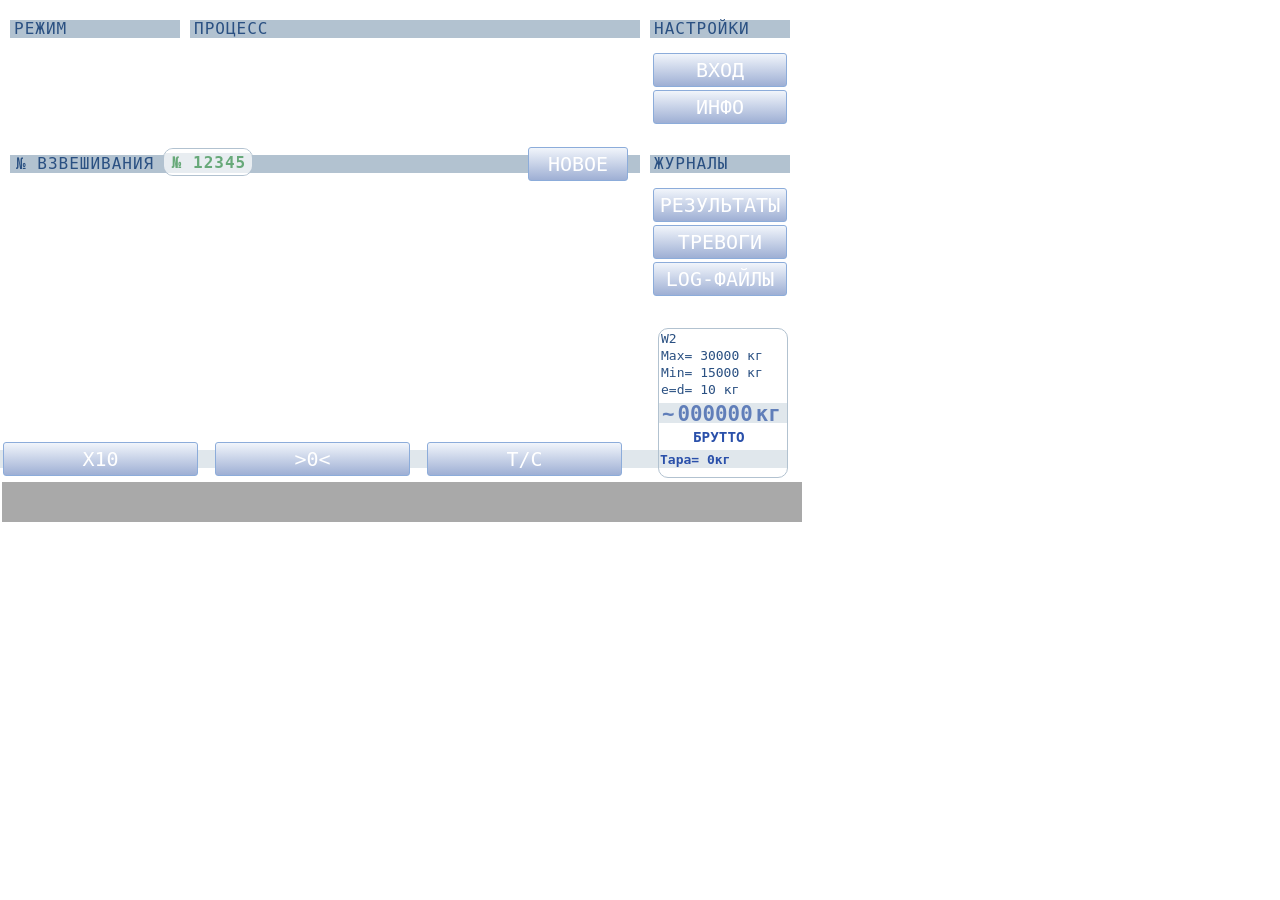
<file: index.html>
<html>
<head>
    <meta charset="UTF-8" http-equiv="Content-Language" content="en"/>
    <meta http-equiv="Content-Security-Policy" content="style-src 'self' 'unsafe-inline'; script-src 'self' 'unsafe-inline' 'unsafe-eval'; "/>
    <title>Matrix</title>
    <link rel="shortcut icon" href="images/matrix_logo.png" type="image/x-icon">
    <link rel="stylesheet" href="css/style.css">
    <link rel="stylesheet" href="css/tune.css">
    <link rel="stylesheet" href="css/modal.css">
    <link rel="stylesheet" href="css/results.css">
    <link rel="stylesheet" href="css/logs.css">
	<script src="scripts/jquery-3.7.1.min.js"></script>
	<script src="scripts/paho-mqtt.js"></script>	
    <script src="scripts/tune.js"></script>
    <script src="scripts/diag.js"></script>
    <script src="scripts/info.js"></script>
    <script src="scripts/results.js"></script>
    <script src="scripts/logs.js"></script>
    <script src="scripts/matrix.js" defer></script>

</head>
<body>
    <div id="p_matrix">
        <div class="block" id="mode">
	     	<hr class="cntrl_line" />
            <div class="block_title" left="0px">Режим</div>
	     	<div class="block_body" id="body_mode"></div>
        </div>
        
		<div class="block" id="process">
            <hr class="cntrl_line" />
            <div class="block_title" >Процесс</div>
	    	<div class="ind_contayner" id="state">
			<hr id="ind_cntrl_line" />
			<div class="ind_opac"></div>
			<div class="ind_str" id="state_val">Ожидание</div>
	    </div>
	    
		<div class="button" id="stop"><img src="images/icon_stop.png" width=20px height=20px margin="4px" float="left" alt="icon_stop"> СТОП</div>
	    <div class="button" id="confirmation">СОХРАНИТЬ</div>
	    <div class="button" id="reset">СБРОСИТЬ</div>
        <div class="block_body" id="id_mode_type">
<!--			
		<div class="ind_contayner" id="direct">
	        <hr id="ind_cntrl_line" />
			<div class="ind_opac"></div>
			<div class="ind_str" id="direct_val">Лево < > Право</div>
		</div>

		<div class="dropdown-content" id="dropdown_content_direct">
		     <a href=# id="direct_auto">Лево < > Право</a>
		     <a href=# id="direct_lr">Лево ->>- Право</a>
		     <a href=# id="direct_rl">Лево -<<- Право</a>
		</div>

		<div class="ind_contayner" id="loco">
		     <hr id="ind_cntrl_line" />
		     <div class="ind_opac"></div>
		     <div class="ind_str" id="loco_pos">Локо. не определен</div>
		</div>
		
		<div class="dropdown-content" id="dropdown_content_loco_pos">
		     <a href=# id="loco_pos_auto">Не определено</a>
		     <a href=# id="loco_pos_pull">Локо. тянет</a>
		     <a href=# id="loco_pos_push">Локо. толкает</a>
		</div>

        <div class="ind_contayner" id="dyn_axis">
		     <hr id="ind_cntrl_line" />
		     <div class="ind_opac"></div>
		     <div class="ind_str" id="dyn_cnt_axis">Кол-во осей ?</div>
		</div>

		<div class="dropdown-content" id="dropdown_content_dyn_cnt_axis">
	        <a href=# id="dyn_axis_2">2</a>
	        <a href=# id="dyn_axis_4">4</a>
	        <a href=# id="dyn_axis_6">6</a>
	   	    <a href=# id="dyn_axis_8">8</a>
		</div>

		<div id="label_target_weight">Целевой вес:</div>
		<input type="number" id="input_weight" min="0" max="100000" value="0">
		<div class="button" id="start_process"> Старт</div>
		<div class="button" id="stop_process"> Стоп</div>
		
		<div id="label_speed">Скорость</div>
		<div class="ind_contayner" id="speed">
		     <hr id="ind_cntrl_line" />
		     <div class="ind_opac"></div>
		     <div class="ind_str" id="speed_val">00.0 км/ч</div>
		</div>
		
		<div class="ind_contayner" id="revers">
		     <hr id="ind_cntrl_line" />
		     <div class="ind_opac"></div>
		     <div id="ind_str_revers_off">Реверс</div>
		</div>
		
		<div class="ind_contayner" id="alarm">
		     <hr id="ind_cntrl_line" />
		     <div class="ind_opac"></div>
		     <div class="ind_str" id="ind_str_alarm">Тревога!</div>
		</div>
-->
			</div>
        </div>

        <div class="block" id="tune">
             <hr class="cntrl_line" />
	     <div class="block_title">Настройки</div>
	     <div class="block_body">
	          <div class="button" id="enter">Вход</div>
	          <div class="button" id="info">ИНФО</div>
	     </div>
    </div>

    <div class="block" id="train">
        <hr class="cntrl_line" />
<!--	 <div class="block_title_l_2">Состав</div> -->
		<div class="block_title_l_2">№ ВЗВЕШИВАНИЯ</div>
<!--	 <div class="block_title_l_220">Суммарная масса</div> -->
	 	<div class="ind_contayner" id="num_train">
          <hr id="ind_cntrl_line" />
	      <div class="ind_opac"></div>
	      <div class="ind_str" id="num_train_val">123456</div>
     	</div>
<!--		
	 <div class="ind_contayner" id="sum_weight">
          <hr id="ind_cntrl_line" />
	      <div class="ind_opac"></div>
	      <div class="ind_str" id="train_weight">0123456789</div>
     </div>
-->
         <div class="button" id="new_train">НОВОЕ</div>
         <div id="camera"></div>
         <div class="button" id="scroll_left"> < </div>
         <div id="wagons">
	      	<div id="scroll_wagons"></div>
	 	</div>
         <div class="button" id="scroll_right"> > </div>
         <div class="button" id="new_car"> +</div>
	 	<div class="block_body">
	      <div id="img_left_2"></div>
	      <div id="img_left_4"></div>
	      <div id="img_left_6"></div>
	      <div id="img_left_8"></div>
	      <div id="img_loco_left_right"></div>
	      <div id="img_loco_right_left"></div>
	      <div id="img_right_2"></div>
	      <div id="img_right_4"></div>
	      <div id="img_right_6"></div>
	      <div id="img_right_8"></div>
	 	</div>
			 
	 	<div id="results_train">Результаты взвешивания</div>
			 
     	<div id="static_window">
          <div id="lab_static_weight">Масса:</div>
			<div id="id_stability_static" class="weight_info"><span>~</span></div>
			<div id="id_weight_static" class="weight_info"><pre>22360</pre></div>
			<div id="id_weight_unit_static" class="weight_info"><span>кг</span></div>
			<div class="clear"></div>						
			<div id="id_weight_type_static" class="weight_info"><span>БРУТТО</span></div>
			<div class="clear"></div>						
			<div id="id_weight_tare_static" class="weight_info">Тара = <span>0<span> кг</span></div>


<!--			<div id="static_weight"><span>22360</span></div> -->
<!--			
          <hr>
          <div id="lab_static_axis">Кол.осей:</div>
          <div id="static_cnt_axis">?</div>
          <div class="dropdown-content" id="dropdown_content_cnt_axis">
	        <a href=# id="axis_2">2</a>
	        <a href=# id="axis_4">4</a>
	        <a href=# id="axis_6">6</a>
	     	<a href=# id="axis_8">8</a>
	      </div>
-->
         <div class="button" id="save_car"> СОХРАНИТЬ</div>
       </div>
    </div>
        <div class="block" id="journal">
            <hr class="cntrl_line" />
			<div class="block_title">Журналы</div>
			<div class="block_body">
				<div class="button" id="result">Результаты</div>
				<div class="button" id="events">Тревоги</div>
				<div class="button" id="log">Log-файлы</div>
<!--				<div class="button" id="diagnostics">Диагностика</div> -->
			</div>
        </div>
        
		<div class="block" id="scales"></div>
			 
		
        <div class="block" id="cntrl">
            <hr class="cntrl_line" id="cntrl_line_long"/>
            <div class="button" id="x10">x10</div>
            <div class="button" id="zero">>0<</div>
            <div class="button" id="tare">Т/С</div>
<!--            
			<div class="ind_contayner" id="brutto">
                <hr id="ind_cntrl_line" />
				<div class="ind_opac"></div>
                <div class="ind_str">Брутто</div>
            </div>
-->
        </div>

        <div class="ind_contayner" id="sum_cur">
			<hr class="cntrl_line" id="cntrl_line_w2_1"/>
<!--			<hr class="cntrl_line" id="cntrl_line_w2"/> -->
			<div id="id_range_number" class="range_info" >W<span>2</span></div>
			<div id="id_range_max" class="range_info">Max= <span>30000</span> <span>кг</span></div>
			<div id="id_range_min" class="range_info">Min= <span>15000</span> <span>кг</span></div>
			<div id="id_range_discreteness" class="range_info">e=d= <span>10</span> <span>кг</span></div>
			<div class="clear"></div>						
			<div id="id_stability" class="weight_info"><span>~</span></div>
			<div id="id_weight" class="weight_info"><pre>000000</pre></div>
			<div id="id_weight_unit" class="weight_info"><span>кг</span></div>
			<div class="clear"></div>						
			<div id="id_weight_type" class="weight_info"><span>БРУТТО</span></div>
			<div class="clear"></div>						
			<div id="id_weight_tare" class="weight_info">Тара= <span>0<span>кг</span></div>

<!--			<div id="id_weight_unit" class="weight_info"><pre><span>кг</span></pre></div> -->
<!--			<div class="ind_str" id="sum_cur_val">~10000 кг</div> -->
		</div>


				
<!-- The Modal -->
	<div id="myModalAddTrain" class="modal">

  <!-- Модальное содержание -->
  		<div class="modal-content">
    		<div class="modal-body">
      			<p>Добавить новый состав?</p>
				<button id="BtnYesTrain" class="modal-btn">ДА</button>
				<button id="BtnNoTrain" class="modal-btn">НЕТ</button>
    		</div>
  		</div>
	</div>

	<div id="myModalAddCar" class="modal">

  <!-- Модальное содержание -->
  		<div class="modal-content">
    		<div class="modal-body">
      			<p>Добавить новый вагон?</p>
				<button id="BtnYesCar" class="modal-btn">ДА</button>
				<button id="BtnNoCar" class="modal-btn">НЕТ</button>
    		</div>
  		</div>
	</div>

	<div id="myModalResetResult" class="modal">

  <!-- Модальное содержание -->
  		<div class="modal-content">
    		<div class="modal-body">
      			<p>Сбросить результаты взвешивания?</p>
				<button id="BtnYesReset" class="modal-btn">ДА</button>
				<button id="BtnNoReset" class="modal-btn">НЕТ</button>
    		</div>
  		</div>
	</div>


	<div id="myModalX10" class="modal">

  <!-- Модальное содержание -->
  		<div class="modal-content">
    		<div class="modal-body">
    			<p>Пароль:</p>
    			<input  type="password" placeholder="Пароль" autocomplete="off" class="input" id="input_pswd"> 
    			<p id="chk_pswd">???</p>   		
				<button id="BtnSendX10" class="modal-btn">Выполнить</button>
				<button id="BtnCloseX10" class="modal-btn">НЕТ</button>
    		</div>
  		</div>
	</div>

        
    </div>
            <div class="block_status" id="msg_status">
            <ul id="msg_list">
            </ul>
            </div>
	
    <div id="p_tune">
		<hr class="cntrl_line" />
		<div class="block_title">Настройки</div>
		<div class="block_body">
<!--		
			<div class="tabs">
				<div class="tabs__nav">
					<a class="tabs__link tabs__link_active" href="#content-1">Аппаратура</a>
					<a class="tabs__link" href="#content-2">Весы</a>
					<a class="tabs__link" href="#content-3">Контроллеры</a>
					<a class="tabs__link" href="#content-4">Приложения</a>
					<a class="tabs__link" href="#content-5">Настройка сети</a>
					<a class="tabs__link" href="#content-6">Результаты</a>
					<a class="tabs__link" href="#content-7">Обслуживание</a>
				</div>
				<div class="tabs__content">
					<div class="tabs__pane tabs__pane_show" id="content-1">
						Содержимое 1...
					</div>	
					<div class="tabs__pane" id="content-2">
						Содержимое 2...
					</div>
					<div class="tabs__pane" id="content-3">
						Содержимое 3...
					</div>
					<div class="tabs__pane" id="content-4">
						Содержимое 4...
					</div>
					<div class="tabs__pane" id="content-5">
						Содержимое 5...
					</div>
					<div class="tabs__pane" id="content-6">
						Содержимое 6...
					</div>
					<div class="tabs__pane" id="content-7">
						Содержимое 7...
					</div>
				</div>
			</div>
-->		

			<div class="block_l_5_t_405">
				<div class="button" id="tune_exit">ВЫХОД</div>
			</div>
		</div>
	</div>
    <div id="p_results">
		<hr class="cntrl_line" />
		<div class="block_title">Результаты</div>
		<div class="block_body">
			<div id="oResultsInfo">
				<div id="listProtocols"></div>
				<div id="infoProtocol"></div>
			</div>
			<div class = "block_l_5_t_405">
				<div class="button" id="result_exit">ВЫХОД</div>
			</div>
		</div>
	</div>
    <div id="p_alarms">
		<hr class="cntrl_line" />
		<div class="block_title">Тревоги</div>
		<div class="block_body">
        	<div class="block_l_5_t_405">
				<div class="button" id="alarm_exit">ВЫХОД</div>
        	</div>
        </div>
	</div>
    <div id="p_logs">
		<hr class="cntrl_line" />
		<div class="block_title">LOG файлы</div>
		<div class="block_body">
			<div id="oLogsInfo">
				<div id="listLogs"></div>
				<div id="infoLog"></div>
			</div>
        	<div class="block_l_5_t_405">
				<div class="button" id="log_exit">ВЫХОД</div>
        	</div>
        </div>
	</div>
        <div id="p_diagnostics">
		<hr class="cntrl_line" />
		<div class="block_title">Диагностика</div>
		<div class="block_body">
        	     <div class="block_l_5_t_405">
		          <div class="button" id="diag_exit">ВЫХОД</div>
        	          </div>
                </div>
	</div>
        <div id="p_info">
		<hr class="cntrl_line" />
		<div class="block_title">Информация</div>
		<div class="block_body">
        	     <div class="block_l_5_t_405">
		          <div class="button" id="info_exit">ВЫХОД</div>
        	          </div>
                </div>
	</div>


	</body>
</html>
</file>
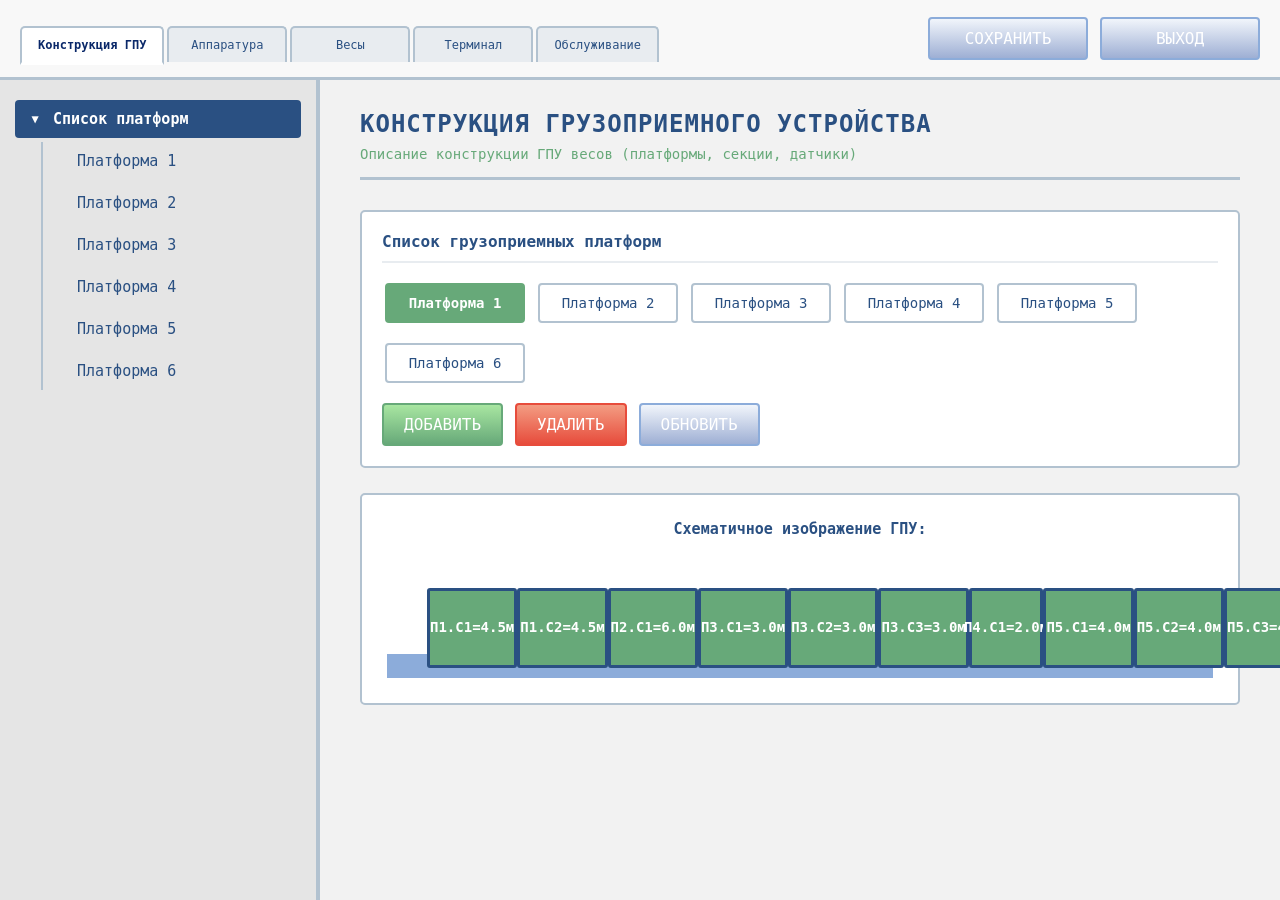
<file: configuration.html>
<!DOCTYPE html>
<html>
<head>
    <meta charset="UTF-8" http-equiv="Content-Language" content="ru"/>
    <title>Matrix - Конфигуратор</title>
    <link rel="shortcut icon" href="images/matrix_logo.png" type="image/x-icon">
    <link rel="stylesheet" href="css/style.css">
    <link rel="stylesheet" href="css/config-fullhd.css">
    <script src="scripts/jquery-3.7.1.min.js"></script>
</head>
<body>
    <!-- Контейнер Full HD -->
    <div id="p_configuration">
        
        <!-- ВЕРХНЯЯ ПАНЕЛЬ С ВКЛАДКАМИ (Рисунок 8.3-1) -->
        <div class="config_header">
            <div class="config_tabs">
                <div class="tab_item active" data-section="gpu">Конструкция ГПУ</div>
                <div class="tab_item" data-section="hardware">Аппаратура</div>
                <div class="tab_item" data-section="scales">Весы</div>
                <div class="tab_item" data-section="terminal">Терминал</div>
                <div class="tab_item" data-section="service">Обслуживание</div>
            </div>
            
            <!-- Кнопки управления (правый верхний угол) -->
            <div class="config_actions">
                <div class="button" id="btn_save">СОХРАНИТЬ</div>
                <div class="button" id="btn_exit">ВЫХОД</div>
            </div>
        </div>

        <!-- ОСНОВНАЯ ОБЛАСТЬ -->
        <div class="config_content">

            <!-- ============================================== -->
            <!-- РАЗДЕЛ: Конструкция ГПУ (8.4) -->
            <!-- ============================================== -->
            <div class="param_section" id="section_gpu">
                <!-- Дерево генерируется динамически из renderGPU -->
                <div class="section_tree"></div>
                <div class="section_params">
                    <div class="section_title">
                        <h2>Конструкция грузоприемного устройства</h2>
                        <p class="section_desc">Описание конструкции ГПУ весов (платформы, секции, датчики)</p>
                    </div>
                    <!-- sub_section блоки генерируются динамически из renderGPU -->
                </div>
            </div>

            <!-- ============================================== -->
            <!-- РАЗДЕЛ: Аппаратура (8.5) -->
            <!-- ============================================== -->
            <div class="param_section" id="section_hardware" style="display: none;">
                <div class="section_tree">
                    <div class="tree_item active" data-sub="hardware-channels">Измерительные каналы</div>
                    <div class="tree_item" data-sub="hardware-inputs">Дискретные входы</div>
                    <div class="tree_item" data-sub="hardware-outputs">Дискретные выходы</div>
                    <div class="tree_item" data-sub="hardware-modules">Внешние модули ДВВ</div>
                </div>
                <div class="section_params">
                    <div class="section_title">
                        <h2>Аппаратура</h2>
                        <p class="section_desc">Конфигурирование измерительных каналов и внешних устройств</p>
                    </div>
                    <div class="sub_section active" data-sub="hardware-channels"></div>
                    <div class="sub_section" data-sub="hardware-inputs"></div>
                    <div class="sub_section" data-sub="hardware-outputs"></div>
                    <div class="sub_section" data-sub="hardware-modules"></div>
                </div>
            </div>

            <!-- ============================================== -->
            <!-- РАЗДЕЛ: Весы (8.6) -->
            <!-- ============================================== -->
            <div class="param_section" id="section_scales" style="display: none;">
                <!-- Дерево генерируется динамически из renderScales -->
                <div class="section_tree"></div>
                <div class="section_params">
                    <div class="section_title">
                        <h2>Настройка весов</h2>
                        <p class="section_desc">Калибровка, диапазоны, фильтры, операции с нулем и тарой</p>
                    </div>
                    <!-- sub_section блоки генерируются динамически из renderScales -->
                </div>
            </div>

            <!-- ============================================== -->
            <!-- РАЗДЕЛ: Терминал (8.7) -->
            <!-- ============================================== -->
            <div class="param_section" id="section_terminal" style="display: none;">
                <div class="section_tree">
                    <div class="tree_item active" data-sub="terminal-general">Общие данные</div>
                    <div class="tree_item" data-sub="terminal-users">Пользователи</div>
                    <div class="tree_item" data-sub="terminal-regional">Региональные установки</div>
                    <div class="tree_item" data-sub="terminal-datetime">Дата и время</div>
                </div>
                <div class="section_params">
                    <div class="section_title">
                        <h2>Настройки терминала</h2>
                        <p class="section_desc">Пользователи, региональные установки, дата и время</p>
                    </div>
                    <div class="sub_section active" data-sub="terminal-general"></div>
                    <div class="sub_section" data-sub="terminal-users"></div>
                    <div class="sub_section" data-sub="terminal-regional"></div>
                    <div class="sub_section" data-sub="terminal-datetime"></div>
                </div>
            </div>

            <!-- ============================================== -->
            <!-- РАЗДЕЛ: Обслуживание (8.8) -->
            <!-- ============================================== -->
            <div class="param_section" id="section_service" style="display: none;">
                <div class="section_tree">
                    <div class="tree_item active" data-sub="service-diagnostics">Диагностика</div>
                    <div class="tree_item" data-sub="service-backup">Резервное копирование</div>
                    <div class="tree_item" data-sub="service-update">Обновление ПО</div>
                    <div class="tree_item" data-sub="service-system">Системные действия</div>
                </div>
                <div class="section_params">
                    <div class="section_title">
                        <h2>Обслуживание</h2>
                        <p class="section_desc">Диагностика, обновление ПО, резервное копирование</p>
                    </div>
                    <div class="sub_section active" data-sub="service-diagnostics">
                        <fieldset class="param_fieldset">
                            <legend>Диагностика системы</legend>
                            <div class="param_row">
                                <div class="button" style="width: 220px;">Проверка датчиков</div>
                                <div class="button" style="width: 220px;">Проверка каналов</div>
                            </div>
                            <div class="param_row">
                                <div class="button" style="width: 220px;">Тест входов/выходов</div>
                                <div class="button" style="width: 220px;">Тест связи</div>
                            </div>
                            <div class="param_row">
                                <label class="param_label_long">Журнал диагностики:</label>
                                <div class="button" style="width: 150px;">Просмотр</div>
                                <div class="button" style="width: 150px;">Очистить</div>
                            </div>
                        </fieldset>
                    </div>
                    <div class="sub_section" data-sub="service-backup">
                        <fieldset class="param_fieldset">
                            <legend>Резервное копирование</legend>
                            <div class="param_row">
                                <label class="param_label_long">Резервная копия конфигурации:</label>
                                <div class="button button-add" style="width: 180px;">Создать копию</div>
                            </div>
                            <div class="param_row">
                                <label class="param_label_long">Восстановить конфигурацию:</label>
                                <div class="button" style="width: 180px;">Загрузить копию</div>
                            </div>
                            <div class="param_row">
                                <label class="param_label_long">Экспорт результатов:</label>
                                <div class="button" style="width: 180px;">Экспорт в CSV</div>
                            </div>
                        </fieldset>
                    </div>
                    <div class="sub_section" data-sub="service-update">
                        <fieldset class="param_fieldset">
                            <legend>Обновление программного обеспечения</legend>
                            <div class="param_row">
                                <label class="param_label_long">Текущая версия ПО:</label>
                                <input type="text" class="param_input" value="1.0.5" readonly style="background: #f0f0f0;" />
                            </div>
                            <div class="param_row">
                                <label class="param_label_long">Файл обновления:</label>
                                <input type="file" class="param_input" accept=".bin,.hex,.fw" />
                            </div>
                            <div class="param_row">
                                <div class="button button-add" style="width: 200px;">Загрузить обновление</div>
                            </div>
                            <div class="param_row" style="margin-top: 15px; padding: 10px; background: #fff3cd; border: 2px solid #F39C12; border-radius: 4px;">
                                <label style="color: #856404; font-size: 13px;">Внимание! Обновление ПО может занять несколько минут. Не выключайте питание во время обновления!</label>
                            </div>
                        </fieldset>
                    </div>
                    <div class="sub_section" data-sub="service-system">
                        <fieldset class="param_fieldset">
                            <legend>Системные действия</legend>
                            <div class="param_row">
                                <div class="button" style="width: 200px;">Перезагрузка</div>
                                <div class="button button-delete" style="width: 250px;">Сброс до заводских</div>
                            </div>
                        </fieldset>
                    </div>
                </div>
            </div>

        </div><!-- /config_content -->

    </div><!-- /p_configuration -->

    <!-- Модули конфигуратора -->
    <script src="scripts/config/config-data.js"></script>
    <script src="scripts/config/nav.js"></script>
    <script src="scripts/config/actions.js"></script>
    <script src="scripts/config/render/gpu.js"></script>
    <script src="scripts/config/render/hardware.js"></script>
    <script src="scripts/config/render/scales.js"></script>
    <script src="scripts/config/render/terminal.js"></script>
    <script src="scripts/config/collect/collect.js"></script>
    <script src="scripts/config/app.js"></script>
</body>
</html>
</file>
<file: css/style.css>
* {
    margin: 0;
    padding: 0;
}

*,
*::before,
*::after {
    box-sizing: border-box;
}

.document {
    font-family:monospace;
}

.block {
    position: absolute;
/*
    width: inherit;
    height: inherit;
    background: -moz-linear-gradient(bottom, #f1f5fb 0%, #fff 90%);
    background: -webkit-linear-gradient(bottom, #f1f5fb 0%, #fff 90%);
    background: -o-linear-gradient(bottom, #f1f5fb 0%, #fff 90%);
    background: -ms-linear-gradient(bottom, #f1f5fb 0%, #fff 90%);
    background: linear-gradient(bottom, #f1f5fb 0%, #fff 90%);
*/
}

.block_l_5_t_405 {
    left: 0px;
    top: 405px;
    position: absolute;
    width: inherit;
	height: inherit;
	background: -moz-linear-gradient(bottom, #f1f5fb 0%, #fff 90%);
	background: -webkit-linear-gradient(bottom, #f1f5fb 0%, #fff 90%);
	background: -o-linear-gradient(bottom, #f1f5fb 0%, #fff 90%);
	background: -ms-linear-gradient(bottom, #f1f5fb 0%, #fff 90%);
	background: linear-gradient(bottom, #f1f5fb 0%, #fff 90%);
}

.block_title {
    position: absolute;
    width: inherit;
    font-family:monospace;
    letter-spacing: 1px;
    font-size: 16px;
    font-weight: 400;
    color: #2A5082;
	text-transform: uppercase;
	padding: 2px;
	margin-top: 2px;
	margin-left: 2px;
    background-color: transparent; /*#B2C2D0; /*#8CACDA; /*#A5ADBF;*/
	
}

.block_status {
    position: absolute;
    width: inherit;
    font-family:monospace;
    letter-spacing: 1px;
    font-size: 16px;
    font-weight: 400;
/*	text-transform: uppercase; */
	padding: 0px;
	margin-top: 2px;
	margin-left: 2px;
    background-color: darkgray;	/*transparent; /*#B2C2D0; /*#8CACDA; /*#A5ADBF;*/
}

.block_title_l_2 {
    left: 2px;
    position: absolute;
    width: inherit;
    font-family:monospace;
	letter-spacing: 1px;
    font-size: 16px;
	font-weight: 400;
    color: #2A5082;
	text-transform: uppercase;
	padding: 2px;
	margin-top: 2px;
	margin-left: 2px;
    background-color: transparent; /*#B2C2D0; /*#8CACDA; /*#A5ADBF;*/
	
}

.block_title_l_220 {
    left: 220px;
    position: absolute;
    width: inherit;
    font-family:monospace;
	letter-spacing: 1px;
    font-size: 16px;
	font-weight: 400;
    color: #2A5082;
	text-transform: uppercase;
	padding: 2px;
	margin-top: 2px;
	margin-left: 2px;
    background-color: transparent; /*#B2C2D0; /*#8CACDA; /*#A5ADBF;*/
	
}

.block_body {
    position: absolute;
	width: inherit;
	top: 35px;
	left: 0px;
}

.button {
    color: white;
	background: linear-gradient(to top, #9EAFD4, #F1F5FB);
    font-family:monospace;
    font-size: 20px;
    text-align: center;
	text-transform: uppercase;
    margin: 3px;
	padding: 4px;
    cursor: pointer;
	border: 1px solid #8cacda;
	border-radius: 3px 3px 3px 3px;
}

.platforma_on {
    font-family:monospace;
    color: white;
    background: #67A979;
	border-style: solid;
	border-color: #67A979;
	border-width: 1px;
    font-size: 14px;
    text-align: center;
    margin: 5px 0px 5px 3px; 
    cursor: pointer;
    height: 24px; 
    padding-top: 6px;
}

.platforma_off {
    font-family:monospace;
    color: darkgray;
    background: white;
	border-style: solid;
	border-color: #67A979;
	border-width: 1px;
    font-size: 14px;
    text-align: center;
    margin: 5px 0px 5px 3px; 
    cursor: pointer;
    height: 24px; 
    padding-top: 6px;
}

/* Датчик колеса */
.wd {
	background: orange;
	border: orange solid 0px;
	width: 12px;
	height: 8px;
	top: 4px;	
	float: left;
	position: absolute;

}

/* Вид индикаторов */
.ind_contayner { /* Контейнер с индикатором */
    position: absolute;
	width: 185px;
    height: 28px;    // 34px;
	border-radius: 10px;
    border: 1px solid #B2C2D0;
    background-color: transparent;
    margin: 3px;
	padding: 0px;
    overflow: hidden;
}

.ind_switch {
    font-family:monospace;
    color: teal;
    background-color: white;
    border-radius: 15px;
    border: 1px solid darkgray;
    font-size: 18px;
    text-align: center;
    margin: 5px;
    cursor: pointer;
}

.ind_opac { /* Прозрачность подложки индикатора */
    position: absolute;
	width: inherit;
    height: 28px;      //34px;
	margin 1px;
    background-color: white;
	opacity: 0.7;
    top: 0px;
	left: 0px;
	padding: 0px;
}

.ind_str { /* Информационное поле индикатора */
    position: absolute;
    width: inherit;
    height: 18px;
    top: 4px;    //7px;
    font-family:monospace;
	letter-spacing: 1px;
	font-weight: 600;
	font-size: 16px;
    text-align: center;
	text-transform: uppercase;
	color: #67A979; /*#66B821; /* Зеленый */ /*#B2C2D0;*/
    background-color: transparent;
	opacity: 1;
}

.wagon {
/*	display: inline-block; */
    font-family:monospace;
	font-size: 18px;
    text-align: center;	
	color: green;
	width: 34px;
	height: 24px;
	border: 1px solid darkgray;
	border-radius: 5px;
	float: left;
	margin: 1px;
    background-color:white;
}
.cur_wagon {
/*	display: inline-block; */
    font-family:monospace;
	font-size: 18px;
    text-align: center;	
	color: white;
	width: 34px;
	height: 24px;
	border: 1px solid darkgray;
	border-radius: 5px;
	float: left;
	margin: 1px;
    background-color: green;
}


.tabs {
    width: 800px;
	height: 400px;
    margin-left: auto;
    margin-right: auto;
    border: 1px solid lightgray;
}

.tabs__nav {
    display: flex;
    flex-wrap: wrap;
    list-style-type: none;
    background: #f8f8f8;
    margin: 0;
    border-bottom: 1px solid lightgray;
}


.tabs__link {
    padding: 1px 1px;
    text-decoration: none;
    color: black;
    text-align: center;
    flex-shrink: 0;
    flex-grow: 1;
}

.tabs__link_active {
    background: lightgray;
    cursor: default;
}

.tabs__link:not(.tabs__link_active):hover,
.tabs__link:not(.tabs__link_active):focus,
.tabs__link_ver:not(.tabs__link_active):hover,
.tabs__link_ver:not(.tabs__link_active):focus
 {
    background-color: #efefef;
}

.tabs__content {
    padding: 10px 4px;
	height: 375px;
	overflow-y: scroll;
	scroll-behavior: smooth; /* <--- */
}


.tabs__pane {
    display: none;
}

.tabs__pane_show {
    display: block;
}


/*
.tabs {
    font-size: 0;
    max-width: 800px;
    max-height: 500px;
    margin-left: 1px;
    margin-right: 1px;
}

.tabs>input[type="radio"] {
    display: none;
}
*/

/* скрыть контент по умолчанию */
/*
.tabs>div {
    display: none;
    border: 1px solid #e0e0e0;
    padding: 1px 1px;
    font-size: 16px;
}

.tabs>label {
    display: inline-block;
    text-align: center;
    vertical-align: middle;
    user-select: none;
    background-color: #f5f5f5;
    border: 1px solid #e0e0e0;
    padding: 2px 8px;
    font-size: 16px;
    line-height: 1.5;
    transition: color 0.15s ease-in-out, background-color 0.15s ease-in-out;
    cursor: pointer;
    position: relative;
    top: 1px;
}

.tabs>label:not(:first-of-type) {
    border-left: none;
}

.tabs>input[type="radio"]:checked+label {
    background-color: #fff;
    border-bottom: 1px solid #fff;
}
*/

/* отобразить контент, связанный с вабранной радиокнопкой (input type="radio") */
/*
#tab-btn-1:checked~#content-1,
#tab-btn-2:checked~#content-2,
#tab-btn-3:checked~#content-3,
#tab-btn-4:checked~#content-4,
#tab-btn-5:checked~#content-5,
#tab-btn-6:checked~#content-6,
#tab-btn-7:checked~#content-7
 {
	display: block;
}
*/
/*
.weight_info {
	opacity: 0.7;
	float: left;
    color: #2A5082;
}
*/
.clear {
    clear: both;
}

.range_info {
	font-family:monospace;	
    color: #2A5082;
	background-color: /*#B2C2D0;*//*darkgray;*/	transparent; /*#B2C2D0; /*#8CACDA; /*#A5ADBF;*/	
//	border-radius: 3px 3px 3px 3px;	
	padding-top: 2px;
	padding-left: 2px;
	padding-right: 5px;
//	color: #fff;
	text-align: right;
	float: left;
	font-size:100%;
	border: 0px solid #fff;
	border-right: 1px solid #fff;
	white-space: pre;
//	height: 100%;
}

.weight_info {
	font-family:monospace;	
	float: left;
    color: #2A50AA;
	font-weight: bold;
	background-color: transparent;
}

.equal {
	float: left;
	padding-top: 5px;
	padding-left: 1px;
}
#id_stability, #id_weight,#id_weight_unit {
	font-family:monospace;	
	padding-top: 5px;
	padding-left: 3px;
	font-weight: bold;
	font-size: 160%;
	height: 28px;
/*	width: 10px;*/
/*	float: left; */
}

#id_stability_static,  #id_weight_static, #id_weight_unit_static { 
	font-family:monospace;	
	padding-top: 12px;
	padding-left: 3px;
	font-weight: bold;
	font-size: 200%;
	height: 28px;
/*	width: 10px;*/
/*	float: left; */
}



#id_weight_tare {
    text-align: left;
	padding-top: 7px;
	padding-left: 1px;
}

#id_weight_type {
	padding-top: 4px; 
	padding-left: 34px;
	font-weight: bold;
	font-size: 110%;
}

#id_weight_tare_static {
    text-align: left;
	padding-top: 5px;
	padding-left: 1px;
	font-size: 140%;
}


#id_weight_type_static
{
	padding-top: 6px; 
	padding-left: 80px;
	font-weight: bold;
	font-size: 140%;
}

#results_train { /* Окно с результатами */
	display: none;
    position: absolute;
	width: inherit;
	height: 220px;
	top: 25px;
	left: 10px;
    font-family:monospace;
	font-size: 16px;
	
	overflow-y: auto;	
}

#ind_cntrl_line {  /* Подложка под информационное поле индикатора */
    position: absolute;
    top: 4px; //8px;
    left: 0;
    width: inherit;
    height: 18px;
    border: none;
    background-color: #B2C2D0;
    overflow: hidden;
}

#img_left_2 { /* Левая часть изображения 2-осного вагона */
	opacity: 0;
	display: block;
	position: absolute;
	clear: both;
	top: 35px;
	left: 0px;
	width: 304px;
	height: 180px;
	background-image: url("images/2_axles_left.png");
	background-size: cover;
	background-origin: inherit;
	transition: all ease 1000ms;
}

#img_left_4 { /* Левая часть изображения 4-осного вагона */
	opacity: 0;
	display: block;
	position: absolute;
	clear: both;
	top: 35px;
	left: 0px;
	width: 304px;
	height: 180px;
	background-image: url("images/4_axles_left.png");
	background-size: cover;
	background-origin: inherit;
	transition: all ease 1000ms;	
}

#img_left_6 { /* Левая часть изображения 6-осного вагона */
	opacity: 0;
	display: block;
	position: absolute;
	clear: both;
	top: 35px;
	left: 0px;
	width: 304px;
	height: 180px;
	background-image: url("images/6_axles_left.png");
	background-size: cover;
	background-origin: inherit;
	transition: all ease 1000ms;	
}

#img_left_8 { /* Левая часть изображения 8-осного вагона */
	opacity: 0;
	display: block;
	position: absolute;
	clear: both;
	top: 35px;
	left: 0px;
	width: 304px;
	height: 180px;
	background-image: url("images/8_axles_left.png");
	background-size: cover;
	background-origin: inherit;
	transition: all ease 1000ms;	
}

#img_loco { /* Изображение локомотива */
	opacity: 0;
	display: block;
	position: absolute;
	clear: both;
	top: 68px;
	left: 0px;
	width: 610px;
	height: 220px;
	background-image: url("images/loko.png");
	background-size: 610px 220px;
	background-origin: inherit;
	transition: all ease 1000ms;	
}

#img_loco_left_right { /* Изображение локомотива */
	opacity: 0;
	display: block;
	position: absolute;
	clear: both;
	top: 35px;
	left: 0px;
	width: 614px;
	height: 180px;
	background-image: url("images/Loco_left_right.png");
	background-size: cover;
	background-origin: inherit;
	transition: all ease 1000ms;	
}

#img_loco_right_left { /* Изображение локомотива */
	opacity: 0;
	display: block;
	position: absolute;
	clear: both;
	top: 35px;
	left: 0px;
	width: 614px;
	height: 180px;
	background-image: url("images/Loco_right_left.png");
	background-size: cover;
/*	background-size: 610px 220px;*/
	background-origin: inherit;
	transition: all ease 1000ms;	
}


#img_right_2 { /* Правая часть изображения 2-осного вагона */
	opacity: 0;
	display: block;
	position: absolute;
	clear: left;
	top: 35px;
	left: 304px;
	width: 304px;
	height: 180px;
	background-image: url("images/2_axles_right.png");
	background-size: cover;
	background-origin: inherit;
	transition: all ease 1000ms;
}

#img_right_4 { /* Правая часть изображения 4-осного вагона */
	opacity: 0;
	display: block;
	position: absolute;	
	clear: left;
	top: 35px;
	left: 304px;
	width: 304px;
	height: 180px;
	background-image: url("images/4_axles_right.png"); 
	background-size: cover;
	background-origin: inherit;
	transition: all ease 1000ms;
}

#img_right_6 { /* Правая часть изображения 6-осного вагона */
	opacity: 0;
	display: block;
	position: absolute;	
	clear: left;
	top: 35px;
	left: 304px;
	width: 304px;
	height: 180px;
	background-image: url("images/6_axles_right.png"); 
	background-size: cover;
	background-origin: inherit;
	transition: all ease 1000ms;
}

#img_right_8 { /* Правая часть изображения 8-осного вагона */
	opacity: 0;
	display: block;
	position: absolute;	
	clear: left;
	top: 35px;
	left: 304px;
	width: 304px;
	height: 180px;
	background-image: url("images/8_axles_right.png"); 
	background-size: cover;
	background-origin: inherit;
	transition: all ease 1000ms;
}


#p_matrix, #p_tune, #p_results, #p_alarms, #p_logs, #p_diagnostics, #p_info { /* Окна контроллера */
    width: 800px;
    height: 480px;
    overflow: hidden;
    background-color: #FFFFFF;/*azure;*/
    position: absolute;
    left: 0;
    top: 0;
}

#p_tune, #p_results, #p_alarms, #p_logs, #p_diagnostics, #p_info {
	display: none;
}

#mode {
    top: 15px;
    left: 10px;
    width: 170px;
    height: 120px;
}

#process {
	top: 15px;
    left: 190px;
    width: 450px;
    height: 120px;
}

#tune {
    top: 15px;
    left: 650px;
    width: 140px;
    height: 120px;
}

#train {
    top: 150px;
    left: 10px;
    width: 630px;
    height: 290px;
    background: white;
}

#journal {
    top: 150px;
    left: 650px;
    width: 140px;
    height: 180px;
}

#mode_static,#mode_static_1 {
    top: 10px;
    left: 10px;
    width: 160px;
    height: 60px;	//50px;
    padding-top: 12px;
}

#state {
    left: 77px; 
    top: -6px;
	width: 110px;
    height: 34px;
}

#direct {
  	position: relative;
//  	display: inline-block;
    
    left: 2px; 
    top: 0px;
}

#loco {
      position: relative;
    left: 2px;
#    top: 40px;
    top: 2px;
}

#dyn_axis {
    display: none;
      position: relative;
    left: 2px;
#    top: 40px;
    top: 2px;
    cursor: pointer;
}

#label_speed {
    font-family:monospace;
	font-weight: 400;
	letter-spacing: 1px;
	text-transform: uppercase;
    top: 5px; 
    left: 205px;
    width: 100px;
	
    text-align: center;
    background-color: transparent;
    color: #B2C2D0;
    position: absolute;
    font-size: 16px;
    margin: 5px;
}

#label_target_weight {
	display: none;
    font-family:monospace;
	font-weight: 600;
	letter-spacing: 1px;
	text-transform: uppercase;
    top: 5px; 
    left: 205px;
    width: 100px;
	
    text-align: center;
    background-color: transparent;
//    color: #B2C2D0;
    color: #0A2869;
    position: absolute;
    font-size: 12px;
    margin: 5px;
}

#input_weight {
	display: none;
    font-family:monospace;
	font-weight: 400;
	letter-spacing: 1px;
	text-transform: uppercase;
    top: 2px; 
    left: 320px;
    width: 90px;
 
    text-align: left;
    background-color: transparent;
//    color: #B2C2D0;
    color: #0A2869;
    position: absolute;
    font-size: 16px;
    margin: 5px;
}

#start_process {
	display: none;
	position: absolute;
    left: 205px;
    top:  40px;
    width: 100px;
    color: green;
}

#stop_process {
	display: none;
	position: absolute;
    left: 320px;
    top:  40px;
    width: 100px;
    color: red;
}

#speed {
    font-family:monospace;
    top: 40px; 
    left: 205px;
    width: 100px;
    position: absolute;
}

#speed_val {
    font-family:monospace;
	color: #0A2869;
/*    top: 75px; 
    left: 205px;
    width: inherit;
    text-align: center;
    background-color: white;
    color: blue;
    position: absolute;
    font-size: 18px;
    margin: 0px 5px 5px 5px;
	padding-top: 5px;*/
}

#stop {
    position: absolute;
    top: -6px;
    left: 325px;
    width: 100px;
/*    height: 26px;*/
    text-align: center;
/*    padding-top: 4px;
    padding-right: 6px;
	padding: 2px;*/
    display:inline-block;
}

#confirmation {
    position: absolute;
    top: -6px;
    left: 220px;
    width: 110px;
    text-align: center;
    display:inline-block;
}

#reset {
    position: absolute;
    top: -6px;
    left: 340px;
    width: 100px;
    text-align: center;
    display:inline-block;
    color: red;
}

#new_train {
    position: absolute;
    top: -6px;
    left: 515px;
    width: 100px;
    text-align: center;
    display:inline-block;
}

#start img {
    position: absolute;    
    float:left;
    top: -1px;
    left: 0px;
    height:100%;
}

#revers {
    left: 325px; 
    top:  0px;
    width: 110px;
}

#ind_str_revers_off {
    position: absolute;
    width: inherit;
    height: 20px;
    font-family:monospace;
	font-weight: 600;
	font-size: 16px;
	text-transform: uppercase;
	color: darkgray;
    text-align: center;
	letter-spacing: 1px;
    background-color: transparent;
	opacity: 1;
    top: 4px;    //7px;
   
}

#alarm {
    left: 325px; 
    top:  40px;
    width: 110px;
}

/*
#events {
    left: 300px; 
    top:  60px;
    width: 160px;
}
*/
#ind_str_alarm {
    position: absolute;
    width: inherit;
    height: 20px;
    font-family:monospace;
	font-weight: 600;
	font-size: 16px;
    text-align: center;
	text-transform: uppercase;
	color: darkgray;
	text-align: center;
	letter-spacing: 1px;
    background-color: transparent;
	opacity: 1;
    top: 4px;    //7px;
}

#num_train {
    left: 150px;	//75px; 
    top: -5px;
    width: 90px;
}

#sum_weight {
    left: 385px; 
    top: -5px;
    width: 100px;
}

#cntrl {
    top: 445px;
    left: 0px;
    width: 630px;
    height: 20px;
/*    background: transparent; !!!!!!!Возможно оставить*/
}

#status {
    top: 480px;
    left: 0px;
    width: 120px;
    height: 20px;
/*    background: transparent; !!!!!!!Возможно оставить*/
}

#msg_status {
    color: white;
/*
    top: 0px;
    left: 130px;
    width: 670px;
    height: 18px;
*/
	top: 480px;
    left: 0px;
    width: 800px;
    height: 40px;
    overflow-y: auto;
/*    background: transparent; !!!!!!!Возможно оставить*/
}

.cntrl_line {
    position: absolute;
    top: 5px; /*12px;*/
    left: 0; /*5px;*/
    width: inherit; /*790px;*/
    height: 18px;
    border: none;
    background-color: #B2C2D0;
    color: darkgray;
}
#cntrl_line_w2_1 {
	top: 74px;
	height: 20px;
	opacity: 0.4;
}
#cntrl_line_w2 {
	top: 120px;
	opacity: 0.4;
}
#cntrl_line_long {
	width: 788;
	opacity: 0.4;
}
#scales {
    top: 400px;
    left: 0px;
    width: 800px;
    height: 40px;
    background: transparent;
}

#x10 {
    position: absolute;
    top: -6px;
	left: 0px;
    width: 195px;
}
#zero {
    position: absolute;
	top: -6px;
    left: 212px;
    width: 195px;
}
#tare {
    position: absolute; 
	top: -6px;	
    left: 424px;
    width: 195px;
}

#sum_cur {
    position: absolute; 
 	top: 325px;
    left: 655px; 
    width: 130px;
    height: 150px;
	opacity: 1.0;
}

#sum_cur_val {
    position: absolute; 
	font-family:monospace;
    font-size: 20px; 
	top: 5px;
	color: #0A2869;
/*    left: 660px; */
    width: 120px;
 /*   height: 24px;*/
}

#brutto {
    position: absolute; 
    top: -4px;
	left: 655px; 
    width: 130px;
/*    height: 24px;
    opacity: 0.7;*/
}

#ind_str_brutto {
    width: inheerit;
    height: 16px;
    color: teal;
    background-color: transparent;
    top: 4px;
    text-align: center;
    position: absolute;
}


#wagons {
         display: none;
/*	display: block; */
	position: absolute;
	top: 40px;
	left: 40px;
/*	left: 70px; */
/*	width: 494px; */
	width: 434px;
	height: 30px;
        border: 1px solid darkgray;
        overflow: hidden;
}

#camera {
	opacity: 0;
    display: block;
	position: absolute;
	top: 36px;
	left: 590px;
	width: 40px;
	height: 40px;
	background-image: url("images/camera_r.png");
	background-size: cover;
	background-origin: inherit;
	transition: all ease 100ms;
}

#scroll_left {
    display: none;
	position: absolute;
	top: 36px;
	left: 10px;
	width: 20px;
	font-size: 20px;
	font-weight: bold;
}

#scroll_right {
         display: none;
	position: absolute;
	top: 36px;
	left: 480px;
	width: 20px;
	font-size: 20px;
	font-weight: bold;
}

#new_car {
         display: none;
	position: absolute;
	top: 36px;
	left: 515px;
	width: 100px;
	font-size: 20px;
	font-weight: bold;
}

#scroll_wagons {
    width: 20000px;
    position: relative;
    left: 0px;
    transition: all ease 1s;
}

#static_window {
    display: none;
    position: relative;
	width: 240px;
	height: 140px;
	top: 50px;
    left: 180px;
	border-radius: 4px 4px 4px 4px;    
	border: 1px solid #8cacda;
	background: white;
}

#lab_static_weight {
	color: gray;
	position: relative;
	font-family: monospace;
    font-size: 20px; 
   	font-weight: 100%;
   	padding-left: 4px;
   	padding-top: 14px;
   	display:inline-block;
	float: left;
}

#static_weight {
	color: darkblue;
	position: relative;
	font-family: monospace;
    font-size: 300%; 
   	font-weight: bold;
   	padding-left: 50px;
   	padding-top: 10px;
	display:inline-block;  	
}

#lab_static_axis {
	color: gray;
	position: relative;
	font-family: monospace;
    font-size: 20px; 
   	font-weight: 600;
   	padding-left: 12px;
   	padding-top: 4px;
   	display:inline-block;
}

#static_cnt_axis {
	color: darkblue;
	position: relative;
	font-family: monospace;
    font-size: 22px; 
   	font-weight: 1000;
   	padding-left: 10px;
   	padding-top: 4px;
	display:inline-block;  	
	cursor: pointer;
}

#save_car {
	margin-top: 38px;
}

.dropdown-content {
  display: none;
  position: absolute;
  background-color: #f1f1f1;
  min-width: 190px;
  overflow: auto;
  box-shadow: 0px 8px 16px 0px rgba(0,0,0,0.2);
  z-index: 1;
}

.dropdown-content a {
  text-transform: uppercase;
  font-size: 16px; 
  color: green;
  padding: 8px 14px;
  text-decoration: none;
  display: block;
}

.dropdown-content a:hover {background-color: #ddd;}

.show {display: block;}
</file>
<file: css/tune.css>
* {
    margin: 0;
    padding: 0;
}

*,
*::before,
*::after {
   box-sizing: border-box;
}

.tabs {
    width: 800px;
	height: 400px;
    margin-left: auto;
    margin-right: auto;
    border: 1px solid lightgray;
}

.tabs__nav {
    display: flex;
    flex-wrap: wrap;
    list-style-type: none;
    background: #f8f8f8;
    margin: 0;
    border-bottom: 1px solid lightgray;
}


.tabs__link {
    padding: 1px 1px;
    text-decoration: none;
    color: black;
    text-align: center;
    flex-shrink: 0;
    flex-grow: 1;
}

.tabs__link_active {
    background: lightgray;
    cursor: default;
}

.tabs__link:not(.tabs__link_active):hover,
.tabs__link:not(.tabs__link_active):focus,
.tabs__link_ver:not(.tabs__link_active):hover,
.tabs__link_ver:not(.tabs__link_active):focus
 {
    background-color: #efefef;
}

.tabs__content {
    padding: 10px 4px;
	height: 375px;
	overflow-y: scroll;
	scroll-behavior: smooth; /* <--- */
}


.tabs__pane {
    display: none;
}

.tabs__pane_show {
    display: block;
}

.pane_tune {
}	

.menu_tune_1 {
}	

/*
.tabs {
    font-size: 0;
    max-width: 800px;
    max-height: 500px;
    margin-left: 1px;
    margin-right: 1px;
}

.tabs>input[type="radio"] {
    display: none;
}
*/

/* скрыть контент по умолчанию */
/*
.tabs>div {
    display: none;
    border: 1px solid #e0e0e0;
    padding: 1px 1px;
    font-size: 16px;
}

.tabs>label {
    display: inline-block;
    text-align: center;
    vertical-align: middle;
    user-select: none;
    background-color: #f5f5f5;
    border: 1px solid #e0e0e0;
    padding: 2px 8px;
    font-size: 16px;
    line-height: 1.5;
    transition: color 0.15s ease-in-out, background-color 0.15s ease-in-out;
    cursor: pointer;
    position: relative;
    top: 1px;
}

.tabs>label:not(:first-of-type) {
    border-left: none;
}

.tabs>input[type="radio"]:checked+label {
    background-color: #fff;
    border-bottom: 1px solid #fff;
}
*/

/* отобразить контент, связанный с вабранной радиокнопкой (input type="radio") */
/*
#tab-btn-1:checked~#content-1,
#tab-btn-2:checked~#content-2,
#tab-btn-3:checked~#content-3,
#tab-btn-4:checked~#content-4,
#tab-btn-5:checked~#content-5,
#tab-btn-6:checked~#content-6,
#tab-btn-7:checked~#content-7
 {
	display: block;
}
*/
</file>
<file: css/modal.css>
/* Модальный (фон) */
.modal {
  display: none; /* Скрыто по умолчанию */
  position: fixed; /* Оставаться на месте */
  z-index: 1; /* Сидеть на вершине */
  padding-top: 100px; /* Расположение коробки */
  left: 0;
  top: 0;
  width: 100%; /* Полная ширина */
  height: 100%; /* Полная высота */
  overflow: auto; /* Включите прокрутку, если это необходимо */
  background-color: rgb(0,0,0); /* Цвет запасной вариант  */
  background-color: rgba(0,0,0,0.4); /*Черный с непрозрачностью */
}

/* Модальное содержание */
.modal-content {
  font-size: 22px; 
/*  position: relative; */
  position: absolute;
  left: 30%;
  background-color: #fefefe;
  margin: auto;
  padding: 5px;
  border: 1px solid #888;
  width: 250px;
  box-shadow: 0 4px 8px 0 rgba(0,0,0,0.2),0 6px 20px 0 rgba(0,0,0,0.19);
/*  
  -webkit-animation-name: animatetop;
  -webkit-animation-duration: 0.4s;
  animation-name: animatetop;
  animation-duration: 0.4s
*/  
}

/* Добавить анимацию */
@-webkit-keyframes animatetop {
  from {top:-300px; opacity:0} 
  to {top:0; opacity:1}
}

@keyframes animatetop {
  from {top:-300px; opacity:0}
  to {top:0; opacity:1}
}

.modal-btn {
 	width: 100px;
}

.modal-content input {outline: none; border: 1px solid gray; margin: 10px 0; width: 100%;}
.modal-content #chk_pswd {outline: none; margin: 10px 0; width: 100%; color: red; font-size: 16px; }
</file>
<file: css/results.css>
#oResultsInfo {
	position: absolute;
	left: 0px;
	top: 0px;
  	background-color: rgb(250,250,250); 	
  	width: 800px; 
  	height: 405px;
}

#listProtocols {
	position: absolute;
	left: 5px;
	top: 0px;
  	background-color: rgb(220,220,220); 	
  	width: 260px; 
  	height: 405px;
	overflow-y: auto;
	overflow-x: auto;
}

#listProtocols  ul li {
    list-style-type: none;
    margin-top: 10px;
    clear: left;
    cursor: pointer;
}
#listProtocols  ul {
    margin: 0px;
    padding: 0px;
    color: #525252;
}


#listProtocols > ul > li:hover {
  	color: red;
  	background: white;
}


#listProtocols  ul li {
    text-decoration: none;
    color: #525252;
}
/*
#listProtocols > ul > li:active {
    text-decoration: none;
    color: red;
  	background: white;
}
*/
#infoProtocol {
	position: absolute;
	left: 265px;
	top: 0px;
  	background-color: rgb(220,220,220); 	
  	width: 550px; 
  	height: 405px;
	overflow-y: auto;
	overflow-x: auto;
	font-family: monospace;
}

#infoProtocol p {
	margin: 5px;
}
</file>
<file: css/logs.css>
#oLogsInfo {
	position: absolute;
	left: 0px;
	top: 0px;
  	background-color: rgb(250,250,250); 	
  	width: 800px; 
  	height: 405px;
}

#listLogs {
	position: absolute;
	left: 5px;
	top: 0px;
  	background-color: rgb(220,220,220); 	
  	width: 260px; 
  	height: 405px;
	overflow-y: auto;
	overflow-x: auto;
}

#listLogs  ul li {
    list-style-type: none;
    margin-top: 10px;
    clear: left;
    cursor: pointer;
}
#listLogs  ul {
    margin: 0px;
    padding: 0px;
    color: #525252;
}


#listLogs > ul > li:hover {
  	color: red;
  	background: white;
}


#listLogs  ul li {
    text-decoration: none;
    color: #525252;
}
/*
#listProtocols > ul > li:active {
    text-decoration: none;
    color: red;
  	background: white;
}
*/
#infoLog {
	position: absolute;
	left: 265px;
	top: 0px;
  	background-color: rgb(220,220,220); 	
  	width: 550px; 
  	height: 405px;
	overflow-y: auto;
	overflow-x: auto;
	font-family: monospace;
}

#infoLog p {
	margin: 5px;
	overflow-y: auto;
	overflow-x: auto;
}
</file>
<file: css/config-fullhd.css>
/* ===========================
   Matrix Configuration - Full HD
   1920×1080, в стиле site_1
   По макетам из PDF (параграф 8)
   =========================== */

/* Основной контейнер Full HD */
#p_configuration {
    width: 1920px;
    height: 1080px;
    margin: 0 auto;
    background-color: #FFFFFF;
    display: grid;
    grid-template-rows: 80px 1fr;
    font-family: monospace;
}

/* ===========================
   ВЕРХНЯЯ ПАНЕЛЬ (Header)
   =========================== */
.config_header {
    display: grid;
    grid-template-columns: 1fr auto;
    gap: 20px;
    padding: 15px 20px;
    background: #f8f8f8;
    border-bottom: 3px solid #B2C2D0;
}

/* Вкладки разделов (Рисунок 8.3-1) */
.config_tabs {
    display: flex;
    gap: 3px;
    align-items: flex-end;
}

.tab_item {
    padding: 12px 20px;
    font-size: 14px;
    font-weight: 400;
    text-align: center;
    color: #2A5082;
    background: #E8ECF0;
    border: 2px solid #B2C2D0;
    border-bottom: none;
    border-radius: 5px 5px 0 0;
    cursor: pointer;
    transition: all 0.2s;
    white-space: nowrap;
    min-width: 140px;
}

.tab_item:hover {
    background: #D8E2EB;
}

.tab_item.active {
    background: #FFFFFF;
    color: #0A2869;
    font-weight: 600;
    border-bottom: 3px solid #FFFFFF;
    margin-bottom: -3px;
    position: relative;
    z-index: 2;
}

/* Кнопки управления (правый верхний угол) */
.config_actions {
    display: flex;
    gap: 12px;
    align-items: center;
}

.config_actions .button {
    min-width: 160px;
    font-size: 16px;
}

/* ===========================
   ОСНОВНАЯ ОБЛАСТЬ
   =========================== */
.config_content {
    display: block;
    overflow: hidden;
    height: 100%;
}

/* ===========================
   ЛЕВАЯ ЧАСТЬ: Дерево
   =========================== */
.config_tree {
    background-color: rgb(229, 229, 229);
    border-right: 4px solid #B2C2D0;
    overflow-y: auto;
    overflow-x: hidden;
    padding: 20px 15px;
}

/* Узел дерева */
.tree_node {
    margin-bottom: 4px;
}

.tree_label {
    display: flex;
    align-items: center;
    gap: 10px;
    padding: 10px 12px;
    cursor: pointer;
    border-radius: 4px;
    transition: all 0.2s;
    color: #2A5082;
    font-size: 15px;
}

.tree_label:hover {
    background: rgba(103, 169, 121, 0.15);
}

.tree_label.active {
    background: #2A5082;
    color: white;
    font-weight: 600;
}

.tree_icon {
    font-size: 12px;
    width: 16px;
    text-align: center;
    flex-shrink: 0;
}

.tree_text {
    flex: 1;
}

.tree_children {
    margin-left: 26px;
    border-left: 2px solid #B2C2D0;
    padding-left: 10px;
    margin-top: 4px;
}

/* ===========================
   ПРАВАЯ ЧАСТЬ: Параметры
   =========================== */
.config_params {
    background-color: rgb(242, 242, 242);
    overflow-y: auto;
    overflow-x: hidden;
    padding: 30px 40px;
}

/* Секция параметров (двухколоночный layout: дерево + параметры) */
.param_section {
    display: grid;
    grid-template-columns: 380px 1fr;
    gap: 0;
    height: 100%;
    overflow: hidden;
}

/* Локальное дерево навигации внутри секции */
.section_tree {
    background-color: rgb(229, 229, 229);
    border-right: 4px solid #B2C2D0;
    overflow-y: auto;
    overflow-x: hidden;
    padding: 20px 15px;
}

.tree_item {
    display: flex;
    align-items: center;
    padding: 10px 12px;
    cursor: pointer;
    border-radius: 4px;
    transition: all 0.2s;
    color: #2A5082;
    font-size: 15px;
    margin-bottom: 4px;
}

.tree_item:hover {
    background: rgba(103, 169, 121, 0.15);
}

.tree_item.active {
    background: #2A5082;
    color: white;
    font-weight: 600;
}

/* Родительский узел дерева (с иконкой раскрытия) */
.tree_item.parent {
    display: flex;
    align-items: center;
    gap: 10px;
}

/* Дочерний узел дерева (вложенный) */
.tree_item.child {
    padding-left: 24px;
}

/* Вложенный список внутри section_tree */
.section_tree .tree_children {
    margin-left: 26px;
    border-left: 2px solid #B2C2D0;
    padding-left: 10px;
    margin-top: 4px;
}

/* Параметры справа от дерева */
.section_params {
    background-color: rgb(242, 242, 242);
    overflow-y: auto;
    overflow-x: hidden;
    padding: 30px 40px;
    max-width: 1400px;
}

/* Скроллбары для локального дерева и параметров */
.section_tree::-webkit-scrollbar,
.section_params::-webkit-scrollbar {
    width: 12px;
}

.section_tree::-webkit-scrollbar-track,
.section_params::-webkit-scrollbar-track {
    background: #E5E5E5;
}

.section_tree::-webkit-scrollbar-thumb,
.section_params::-webkit-scrollbar-thumb {
    background: #B2C2D0;
    border-radius: 6px;
}

.section_tree::-webkit-scrollbar-thumb:hover,
.section_params::-webkit-scrollbar-thumb:hover {
    background: #8CACDA;
}

/* Подразделы (переключаются деревом) */
.sub_section {
    display: none;
}

.sub_section.active {
    display: block;
}

/* Заголовок секции */
.section_title {
    margin-bottom: 30px;
    padding-bottom: 15px;
    border-bottom: 3px solid #B2C2D0;
}

.section_title h2 {
    font-size: 24px;
    font-weight: 600;
    color: #2A5082;
    margin: 0 0 8px 0;
    text-transform: uppercase;
    letter-spacing: 1px;
}

.section_desc {
    font-size: 14px;
    color: #67A979;
    margin: 0;
}

/* Блок параметров */
.param_block {
    background: white;
    border: 2px solid #B2C2D0;
    border-radius: 5px;
    padding: 20px;
    margin-bottom: 25px;
}

.block_header {
    margin-bottom: 15px;
    padding-bottom: 10px;
    border-bottom: 2px solid #E8ECF0;
}

.block_header label {
    font-size: 16px;
    font-weight: 600;
    color: #2A5082;
}

/* Группа параметров */
.param_group {
    display: flex;
    flex-direction: column;
    gap: 15px;
}

/* Строка параметра */
.param_row {
    display: flex;
    align-items: center;
    gap: 15px;
    flex-wrap: wrap;
}

.param_label,
.param_label_long {
    font-size: 15px;
    color: #2A5082;
    font-weight: 500;
    min-width: 200px;
}

.param_label_long {
    min-width: 280px;
}

.param_label_small {
    font-size: 14px;
    color: #2A5082;
    margin-left: 10px;
}

.param_mult {
    font-size: 16px;
    color: #2A5082;
    font-weight: 600;
    margin: 0 5px;
}

.param_unit {
    font-size: 14px;
    color: #67A979;
    margin-left: 8px;
}

/* Поля ввода */
.param_input,
.param_input_wide {
    padding: 8px 12px;
    border: 2px solid #B2C2D0;
    border-radius: 4px;
    font-family: monospace;
    font-size: 15px;
    background: white;
    color: #2A5082;
    transition: border-color 0.2s;
}

.param_input:focus,
.param_input_wide:focus,
.input_num:focus,
.param_select:focus {
    outline: none;
    border-color: #67A979;
}

.param_input {
    width: 200px;
}

.param_input_wide {
    width: 400px;
}

.input_num {
    width: 120px;
    padding: 8px 12px;
    border: 2px solid #B2C2D0;
    border-radius: 4px;
    font-family: monospace;
    font-size: 15px;
    background: white;
    color: #2A5082;
    text-align: right;
}

.param_select {
    padding: 8px 12px;
    border: 2px solid #B2C2D0;
    border-radius: 4px;
    font-family: monospace;
    font-size: 15px;
    background: white;
    color: #2A5082;
    cursor: pointer;
    min-width: 180px;
}

.param_select_small {
    padding: 8px 12px;
    border: 2px solid #B2C2D0;
    border-radius: 4px;
    font-family: monospace;
    font-size: 15px;
    background: white;
    color: #2A5082;
    cursor: pointer;
    width: 80px;
    margin: 0 10px;
}

/* Fieldset (как в PDF) */
.param_fieldset {
    background-color: #ddd;
    border: 2px solid #B2C2D0;
    border-radius: 5px;
    padding: 25px;
    margin-bottom: 25px;
}

.param_fieldset legend {
    color: #c00;
    font-size: 16px;
    font-weight: 600;
    padding: 0 12px;
}

/* Подгруппа параметров */
.param_subgroup {
    margin-bottom: 20px;
    padding-bottom: 15px;
    border-bottom: 1px solid #B2C2D0;
}

.param_subgroup:last-child {
    border-bottom: none;
    margin-bottom: 0;
}

.subgroup_title {
    font-size: 14px;
    font-weight: 600;
    color: #2A5082;
    margin-bottom: 12px;
}

/* ===========================
   ПЛАТФОРМЫ
   =========================== */
.platform_selector {
    display: flex;
    flex-direction: column;
    gap: 15px;
}

.platform_list_items {
    display: flex;
    gap: 10px;
    flex-wrap: wrap;
}

.platforma_on,
.platforma_off {
    display: inline-flex;
    align-items: center;
    justify-content: center;
    padding: 10px 16px;
    font-size: 14px;
    line-height: 1.2;
    text-align: center;
    cursor: pointer;
    border-radius: 4px;
    transition: all 0.2s;
    min-width: 140px;
    min-height: 40px;
    box-sizing: border-box;
}

.platforma_on {
    color: white;
    background: #67A979;
    border: 2px solid #67A979;
    font-weight: 600;
}

.platforma_off {
    color: #2A5082;
    background: white;
    border: 2px solid #B2C2D0;
}

.platforma_off:hover {
    background: #E8F4E9;
    border-color: #67A979;
}

.platform_actions {
    display: flex;
    gap: 12px;
}

/* ===========================
   СЕКЦИИ ПЛАТФОРМЫ
   =========================== */
.sections_list {
    background-color: rgb(219, 219, 219);
    padding: 20px;
    border-radius: 5px;
    margin-top: 15px;
}

.sections_header {
    font-size: 15px;
    font-weight: 600;
    color: #2A5082;
    margin-bottom: 15px;
}

.section_item {
    background: white;
    padding: 15px;
    margin-bottom: 10px;
    border: 2px solid #B2C2D0;
    border-radius: 4px;
    display: flex;
    align-items: center;
    gap: 15px;
    flex-wrap: wrap;
    cursor: pointer;
    transition: all 0.2s;
}

.section_item:hover {
    background: #F8FFFE;
}

.section_item.active {
    background: #E8F4FF;
    border-color: #67A979;
    border-width: 3px;
}

.section_num {
    font-weight: 600;
    color: #2A5082;
    min-width: 120px;
}

.section_item label {
    font-size: 14px;
    color: #2A5082;
    margin-left: 10px;
}

.section_actions {
    display: flex;
    gap: 12px;
    margin-top: 10px;
}

/* ===========================
   ВИЗУАЛИЗАЦИЯ ГПУ
   =========================== */
.gpu_visual_block {
    background: white;
    border: 2px solid #B2C2D0;
    border-radius: 5px;
    padding: 25px;
    margin-top: 25px;
}

.visual_header {
    font-size: 15px;
    font-weight: 600;
    color: #2A5082;
    margin-bottom: 20px;
    text-align: center;
}

.visual_canvas {
    display: flex;
    align-items: flex-end;
    justify-content: flex-start;
    height: 120px;
    gap: 0;
    background: linear-gradient(to bottom, transparent 0%, transparent 80%, #8CACDA 80%, #8CACDA 100%);
    padding: 0 40px 10px 40px;
}

.visual_platform {
    background: #67A979;
    border: 3px solid #2A5082;
    height: 80px;
    display: flex;
    align-items: center;
    justify-content: center;
    position: relative;
    border-radius: 3px;
}

.platform_label {
    font-size: 14px;
    font-weight: 700;
    color: white;
    text-align: center;
    line-height: 1.4;
}

.visual_gap {
    height: 80px;
    display: flex;
    align-items: center;
    justify-content: center;
    position: relative;
}

.visual_gap::after {
    content: '';
    display: block;
    width: 100%;
    height: 3px;
    background: repeating-linear-gradient(
        to right,
        #2A5082 0,
        #2A5082 12px,
        transparent 12px,
        transparent 24px
    );
}

/* ===========================
   ПОЛЬЗОВАТЕЛИ (Раздел 8.7)
   =========================== */
.users_list {
    display: flex;
    flex-direction: column;
    gap: 10px;
    margin-bottom: 15px;
}

.user_item {
    display: flex;
    justify-content: space-between;
    align-items: center;
    padding: 12px 20px;
    background: white;
    border: 2px solid #B2C2D0;
    border-radius: 4px;
    cursor: pointer;
    transition: all 0.2s;
}

.user_item:hover {
    background: #F8FFFE;
}

.user_item.active {
    background: #2A5082;
    border-color: #2A5082;
}

.user_item.active .user_name,
.user_item.active .user_role {
    color: white;
}

.user_name {
    font-size: 16px;
    font-weight: 600;
    color: #2A5082;
}

.user_role {
    font-size: 14px;
    color: #67A979;
    padding: 4px 12px;
    background: #E8F4E9;
    border-radius: 3px;
}

/* ===========================
   КНОПКИ (в стиле site_1)
   =========================== */
.button {
    display: inline-flex;
    align-items: center;
    justify-content: center;
    color: white;
    background: linear-gradient(to top, #9EAFD4, #F1F5FB);
    font-family: monospace;
    font-size: 16px;
    font-weight: 400;
    text-align: center;
    text-transform: uppercase;
    padding: 10px 20px;
    margin: 0;
    cursor: pointer;
    border: 2px solid #8cacda;
    border-radius: 4px;
    transition: all 0.2s;
}

.button:hover {
    background: linear-gradient(to top, #8EAFC4, #E1E5EB);
    box-shadow: 0 4px 8px rgba(0, 0, 0, 0.1);
}

.button:active {
    background: linear-gradient(to bottom, #9EAFD4, #F1F5FB);
}

.button-small {
    font-size: 13px;
    padding: 6px 14px;
}

.button-add {
    background: linear-gradient(to top, #67A979, #A8E6A1);
    border-color: #67A979;
}

.button-delete {
    background: linear-gradient(to top, #E74C3C, #F39C82);
    border-color: #E74C3C;
}

.button-active {
    background: linear-gradient(to top, #2A5082, #5A8BC0);
    color: #FFFFFF;
    border-color: #2A5082;
}

.param_dot {
    font-size: 18px;
    font-weight: bold;
    padding: 0 4px;
    line-height: 36px;
}

.param_table {
    width: 100%;
    border-collapse: collapse;
    font-family: monospace;
    font-size: 15px;
    margin-top: 10px;
}

.param_table th {
    background: #D4DDE6;
    color: #2A5082;
    font-weight: bold;
    padding: 8px 12px;
    border: 1px solid #B2C2D0;
    text-align: center;
}

.param_table td {
    padding: 6px 10px;
    border: 1px solid #B2C2D0;
    text-align: center;
    background: #FFFFFF;
}

.param_table tr:hover td {
    background: #EEF3FA;
}

.param_table .input_num {
    width: 90px;
    text-align: center;
}

.param_table .param_select_small {
    width: 80px;
    text-align: center;
}

/* ===========================
   СКРОЛЛБАРЫ
   =========================== */
.config_tree::-webkit-scrollbar,
.config_params::-webkit-scrollbar {
    width: 12px;
}

.config_tree::-webkit-scrollbar-track,
.config_params::-webkit-scrollbar-track {
    background: #E5E5E5;
}

.config_tree::-webkit-scrollbar-thumb,
.config_params::-webkit-scrollbar-thumb {
    background: #B2C2D0;
    border-radius: 6px;
}

.config_tree::-webkit-scrollbar-thumb:hover,
.config_params::-webkit-scrollbar-thumb:hover {
    background: #8CACDA;
}

/* ===========================
   АДАПТИВНОСТЬ
   =========================== */
@media (max-width: 1920px) {
    #p_configuration {
        width: 100vw;
        height: 100vh;
    }
}

@media (max-width: 1440px) {
    .param_section {
        grid-template-columns: 320px 1fr;
    }
    
    .config_tabs {
        flex-wrap: wrap;
    }
    
    .tab_item {
        min-width: 120px;
        font-size: 12px;
        padding: 10px 16px;
    }
}
</file>
